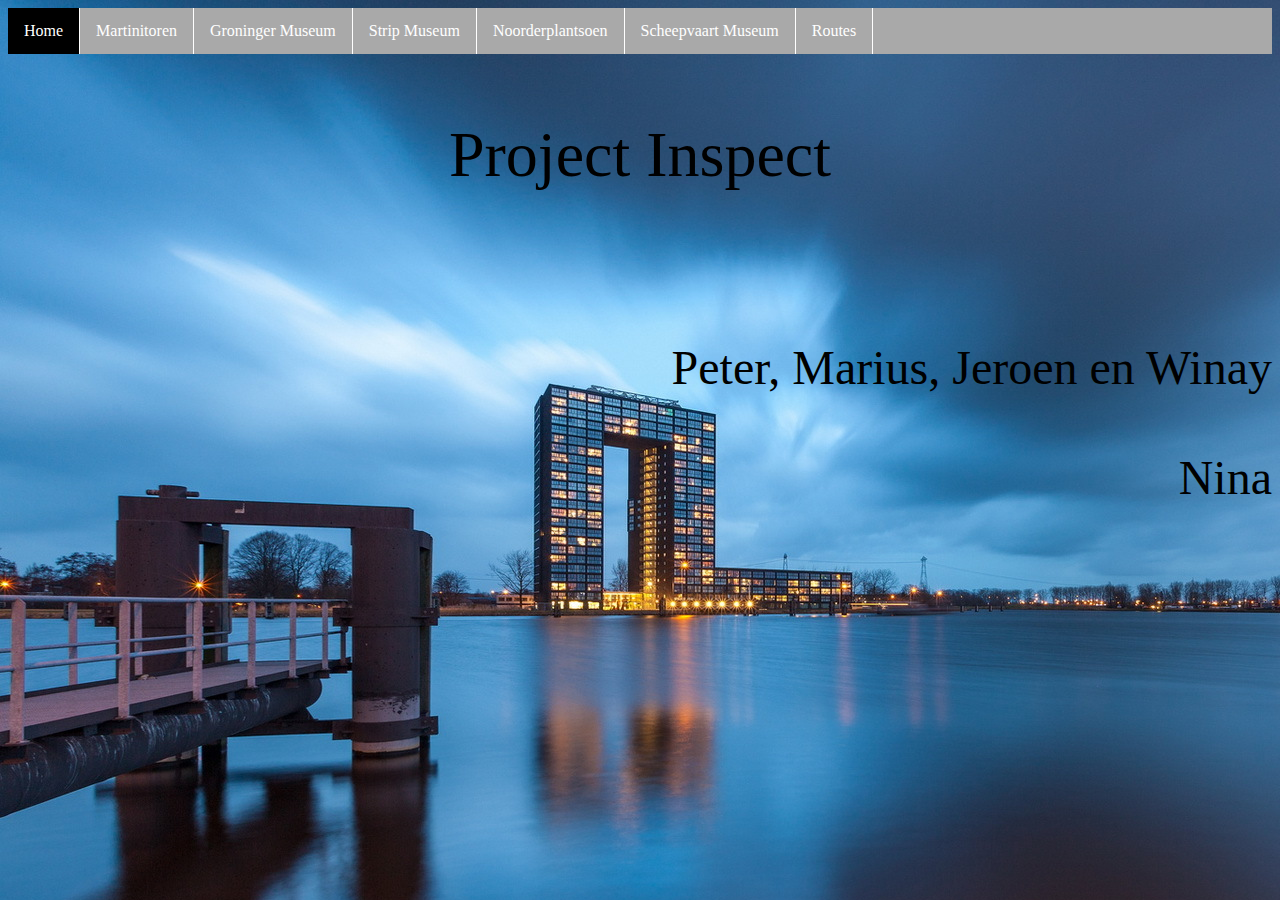
<file: index.html>
<!DOCTYPE html>
    <head>
        <meta charset=utf-8>
        <meta name=description content="Project Inspect">
        <meta name=keywords content="Project, Peter, Jeroen, Winay, Marius, Nina, Noorderpoort">
        <title>Project Inspect</title>
    </head>
        <link href="css/index.css" type="text/css" rel="stylesheet">
<body>
<!--NAVIGATION BAR-->
<ul>
    <li><a class="active" href="index.html">Home</a></li>
    <li><a href="pages/martinitoren.html">Martinitoren</a></li>
    <li><a href="pages/groningermuseum.html">Groninger Museum</a></li>
    <li><a href="pages/stripmuseum.html">Strip Museum</a></li>
    <li><a href="pages/noorderplantsoen.html">Noorderplantsoen</a></li>
    <li><a href="pages/scheepvaartmuseum.html">Scheepvaart Museum</a></li>
    <li><a href="pages/routes.html">Routes</a></li>
</ul>
<!--TEXT ON PAGE-->

<p class="title">Project Inspect</p>
<br><br>
<p class="names">Peter, Marius, Jeroen en Winay<br><br>Nina</p>
</file>
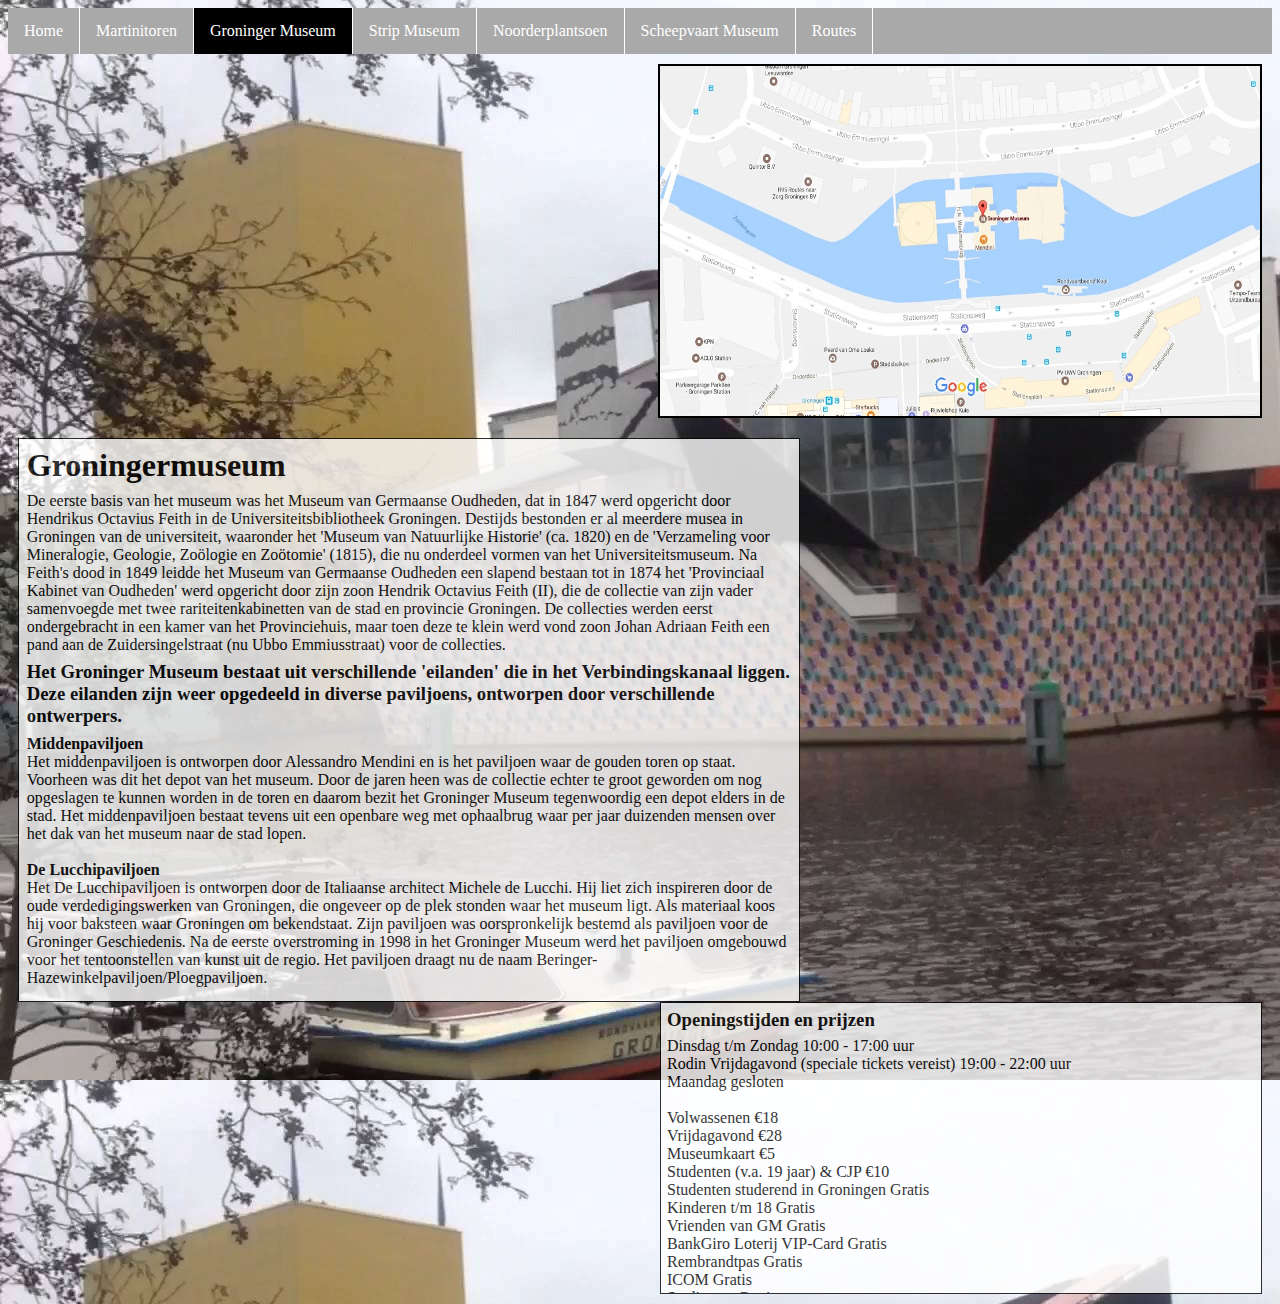
<file: pages/groningermuseum.html>
<!DOCTYPE html>
<head>
    <meta charset=utf-8>
    <meta name=description content="Project Inspect">
    <meta name=keywords content="Project, Peter, Jeroen, Winay, Marius, Nina, Noorderpoort">
    <title>Project Inspect</title>
</head>
<link href="../css/groningermuseum.css" type="text/css" rel="stylesheet">
<body>

<!--NAVIGATION BAR-->
<ul>
    <li><a href="../index.html">Home</a></li>
    <li><a href="martinitoren.html">Martinitoren</a></li>
    <li><a class="active" href="groningermuseum.html">Groninger Museum</a></li>
    <li><a href="stripmuseum.html">Strip Museum</a></li>
    <li><a href="noorderplantsoen.html">Noorderplantsoen</a></li>
    <li><a href="scheepvaartmuseum.html">Scheepvaart Museum</a></li>
    <li><a href="routes.html">Routes</a></li>
</ul>

<img src="../pics/groningermuseum-maps.jpg" alt="Museum-maps" width="600px" height="350px">

<div class="transbox">

    <h1>Groningermuseum</h1>
<p>
    De eerste basis van het museum was het Museum van Germaanse Oudheden, dat in 1847 werd opgericht door Hendrikus Octavius Feith in de Universiteitsbibliotheek Groningen.
    Destijds bestonden er al meerdere musea in Groningen van de universiteit, waaronder het 'Museum van Natuurlijke Historie' (ca. 1820) en de 'Verzameling voor Mineralogie, Geologie, Zoölogie en Zoötomie' (1815), die nu onderdeel vormen van het Universiteitsmuseum.
    Na Feith's dood in 1849 leidde het Museum van Germaanse Oudheden een slapend bestaan tot in 1874 het 'Provinciaal Kabinet van Oudheden' werd opgericht door zijn zoon Hendrik Octavius Feith (II), die de collectie van zijn vader samenvoegde met twee rariteitenkabinetten van de stad en provincie Groningen.
    De collecties werden eerst ondergebracht in een kamer van het Provinciehuis, maar toen deze te klein werd vond zoon Johan Adriaan Feith een pand aan de Zuidersingelstraat (nu Ubbo Emmiusstraat) voor de collecties.
</p>

       <h3>Het Groninger Museum bestaat uit verschillende 'eilanden' die in het Verbindingskanaal liggen. Deze eilanden zijn weer opgedeeld in diverse paviljoens, ontworpen door verschillende ontwerpers.</h3>
    <p>
        <b>Middenpaviljoen</b><br>
        Het middenpaviljoen is ontworpen door Alessandro Mendini en is het paviljoen waar de gouden toren op staat. Voorheen was dit het depot van het museum. Door de jaren heen was de collectie echter te groot geworden om nog opgeslagen te kunnen worden in de toren en daarom bezit het Groninger Museum tegenwoordig een depot elders in de stad. Het middenpaviljoen bestaat tevens uit een openbare weg met ophaalbrug waar per jaar duizenden mensen over het dak van het museum naar de stad lopen.
        <br><br>
        <b>De Lucchipaviljoen</b><br>
        Het De Lucchipaviljoen is ontworpen door de Italiaanse architect Michele de Lucchi. Hij liet zich inspireren door de oude verdedigingswerken van Groningen, die ongeveer op de plek stonden waar het museum ligt. Als materiaal koos hij voor baksteen waar Groningen om bekendstaat. Zijn paviljoen was oorspronkelijk bestemd als paviljoen voor de Groninger Geschiedenis. Na de eerste overstroming in 1998 in het Groninger Museum werd het paviljoen omgebouwd voor het tentoonstellen van kunst uit de regio. Het paviljoen draagt nu de naam Beringer-Hazewinkelpaviljoen/Ploegpaviljoen.
        <br><br>
        <b>Starckpaviljoen</b><br>
        Het Starckpaviljoen werd ontworpen door de Franse ontwerper Philippe Starck. Zijn paviljoen is bedoeld voor het tentoonstellen van kunstnijverheid en keramiek. Starck liet zich inspireren door keramiek en het proces van het maken daarvan. Bijna alles in dit paviljoen verwijst hiernaar, bijvoorbeeld de ronde vorm van een pottenbakkersschijf, de grijze kleur en het craquelé in de vloeren en wanden. Bijzonder aan dit paviljoen zijn de witte vitrages. Hierdoor wordt men gedwongen door het paviljoen te dwalen en steeds weer ontdekkingen te doen.
        <br><br>
        <b>Mendini 1 en 2</b><br>
        Het Mendinipaviljoen is aan de buitenzijde bekleed met het zogenaamde 'Proust-motief'. Mendini ontwikkelde dit patroon aan de hand van een pointillistisch schilderij. Hij vergrootte details sterk uit en verwerkte deze in zijn ontwerpen. Aan de binnenkant zijn deze twee verdiepingen traditioneel, met een rondgang en een middenzaal. Dit noemt men ook wel het 'klassieke' museummodel. Het verschil met echte klassieke musea is wel dat hier geen ramen te vinden zijn. Mendini en Frans Haks vonden de toelating van daglicht minder ideaal; zij wilden dat het museum zelf belichting en sfeer kan bepalen.
        Coop Himmelb(l)au[bewerken]
        Het paviljoen van Coop Himmelb(l)au is het uitbundige paviljoen bovenop Mendini 1 en 2. Het paviljoen bestaat uit glas, staal en beton en is gebouwd op een Groningse scheepswerf. Het geldt als een voorbeeld voor het deconstructivisme.
    </p>

    <h2>Collectie Groninger Museum</h2>

    <h3>De collectie van het Groninger Museum bestaat uit meer dan 80.000 objecten.</h3>

    <p>
        Archeologie en Geschiedenis van Groningen en ommeland<br>
        Beeldende kunst<br>
        Chinees en Japans porselein<br>
        De Ploeg<br>
        Fotografie<br>
        Hedendaagse kunst<br>
        Mode<br>
        Oude beeldende kunst<br>
        Vormgeving
    </p>

</div>

<div class="transbox1">
    <h3>Openingstijden en prijzen</h3>
    <p>
        Dinsdag t/m Zondag 10:00 - 17:00 uur<br>
        Rodin Vrijdagavond (speciale tickets vereist) 19:00 - 22:00 uur<br>
        Maandag gesloten<br>
        <br>
        Volwassenen €18<br>
        Vrijdagavond €28<br>
        Museumkaart €5<br>
        Studenten (v.a. 19 jaar) & CJP €10<br>
        Studenten studerend in Groningen Gratis<br>
        Kinderen t/m 18 Gratis<br>
        Vrienden van GM Gratis<br>
        BankGiro Loterij VIP-Card Gratis<br>
        Rembrandtpas Gratis<br>
        ICOM Gratis<br>
        Stadjerpas Gratis<br>
        Rolstoelbegeleider Gratis<br>
    </p>
</div>
</file>
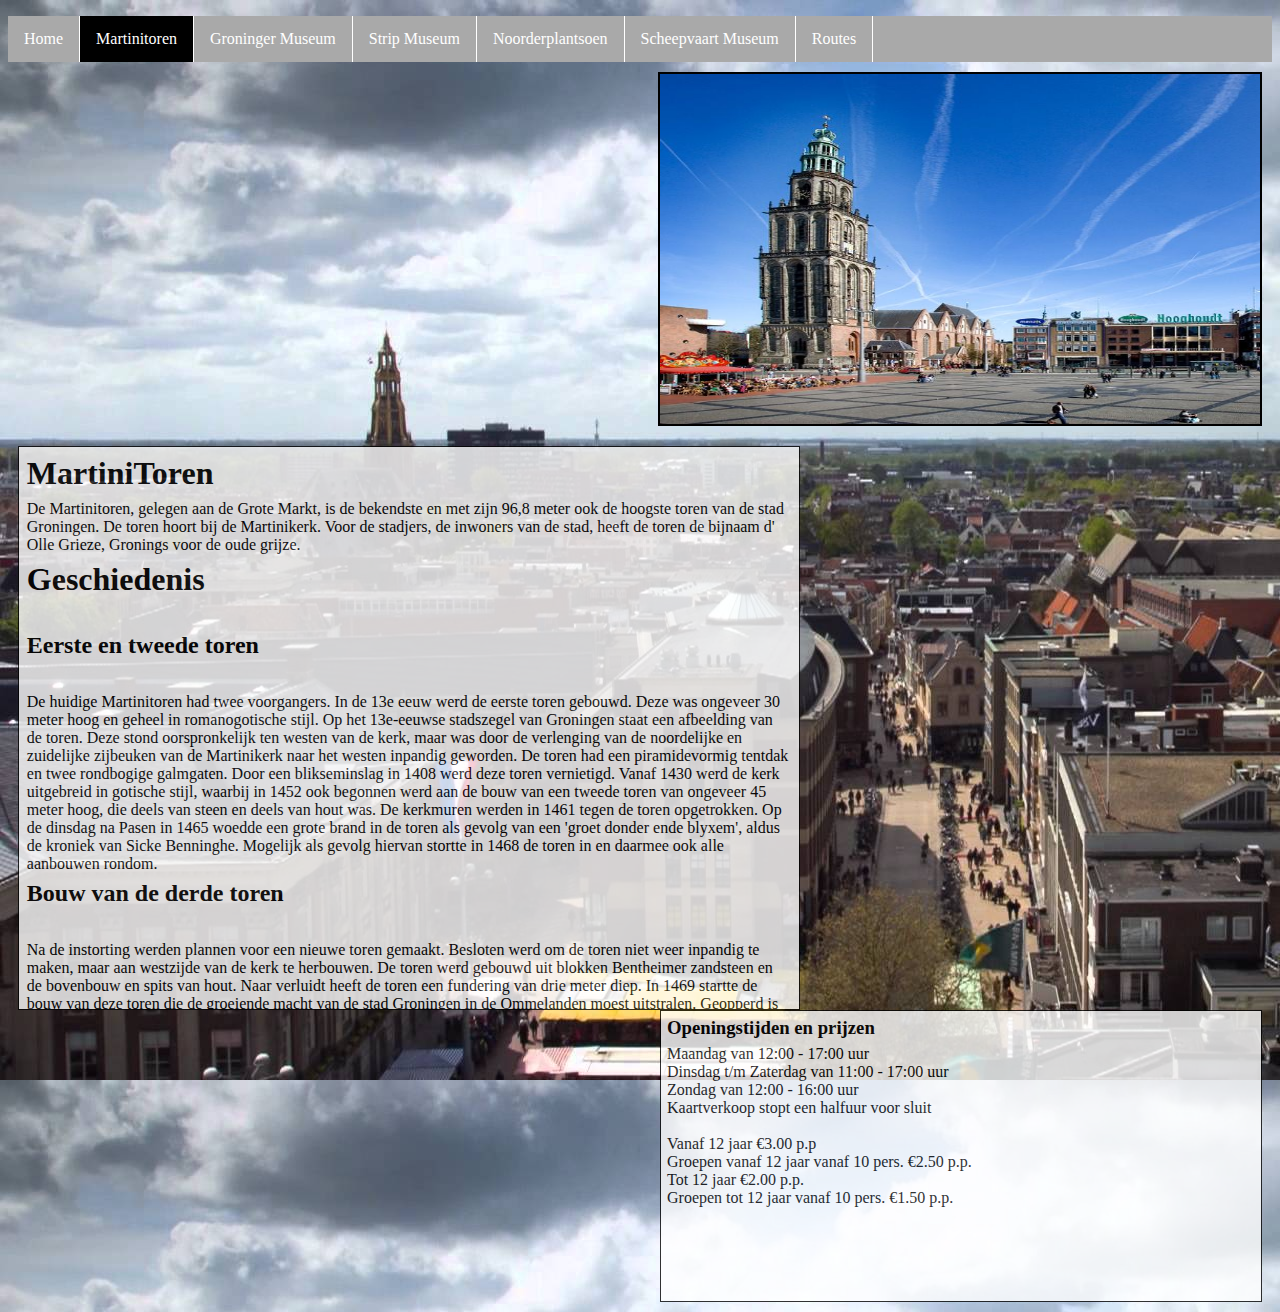
<file: pages/martinitoren.html>
<!DOCTYPE html>
<head>
    <meta charset=utf-8>
    <meta name=description content="Project Inspect">
    <meta name=keywords content="Project, Peter, Jeroen, Winay, Marius, Nina, Noorderpoort">
    <title>Project Inspect</title>
</head>
<link href="../css/martinitoren.css" type="text/css" rel="stylesheet">
<p>
<!--NAVIGATION BAR-->
<ul>
    <li><a href="../index.html">Home</a></li>
    <li><a class="active" href="martinitoren.html">Martinitoren</a></li>
    <li><a href="groningermuseum.html">Groninger Museum</a></li>
    <li><a href="stripmuseum.html">Strip Museum</a></li>
    <li><a href="noorderplantsoen.html">Noorderplantsoen</a></li>
    <li><a href="scheepvaartmuseum.html">Scheepvaart Museum</a></li>
    <li><a href="routes.html">Routes</a></li>
</ul>

<!--TEXT ON PAGE-->

<img src="../pics/martinitoren1.jpg" alt="Martinitoren" width="600px" height="350px">

<div class="transbox">

    <h1>MartiniToren</h1>
    <p>
       De Martinitoren, gelegen aan de Grote Markt, is de bekendste en met zijn 96,8 meter ook de hoogste toren van de stad Groningen. De toren hoort bij de Martinikerk. Voor de stadjers, de inwoners van de stad, heeft de toren de bijnaam d' Olle Grieze, Gronings voor de oude grijze.
    </p>
    <h1>Geschiedenis</h1>
    <br>
    <h2>Eerste en tweede toren</h2>
    <br>
    <p>
    De huidige Martinitoren had twee voorgangers. In de 13e eeuw werd de eerste toren gebouwd. Deze was ongeveer 30 meter hoog en geheel in romanogotische stijl. Op het 13e-eeuwse stadszegel van Groningen staat een afbeelding van de toren. Deze stond oorspronkelijk ten westen van de kerk, maar was door de verlenging van de noordelijke en zuidelijke zijbeuken van de Martinikerk naar het westen inpandig geworden. De toren had een piramidevormig tentdak en twee rondbogige galmgaten. Door een blikseminslag in 1408 werd deze toren vernietigd. Vanaf 1430 werd de kerk uitgebreid in gotische stijl, waarbij in 1452 ook begonnen werd aan de bouw van een tweede toren van ongeveer 45 meter hoog, die deels van steen en deels van hout was. De kerkmuren werden in 1461 tegen de toren opgetrokken. Op de dinsdag na Pasen in 1465 woedde een grote brand in de toren als gevolg van een 'groet donder ende blyxem', aldus de kroniek van Sicke Benninghe. Mogelijk als gevolg hiervan stortte in 1468 de toren in en daarmee ook alle aanbouwen rondom.
    </p>
    <h2>Bouw van de derde toren</h2>
    <br>
    <p>
    Na de instorting werden plannen voor een nieuwe toren gemaakt. Besloten werd om de toren niet weer inpandig te maken, maar aan westzijde van de kerk te herbouwen. De toren werd gebouwd uit blokken Bentheimer zandsteen en de bovenbouw en spits van hout. Naar verluidt heeft de toren een fundering van drie meter diep. In 1469 startte de bouw van deze toren die de groeiende macht van de stad Groningen in de Ommelanden moest uitstralen. Geopperd is wel dat de toren een kopie moest vormen van de Domtoren om de (grens van de) macht van het Bisdom Utrecht te benadrukken, maar Groningen had zich daar toen al grotendeels los van gemaakt. Wel kan het als een afspiegeling van deze toren worden gezien. Hoelang de bouw van deze toren duurde is onbekend. Omdat Ubbo Emmius in zijn werk uit 1599 bij het jaar 1482 spreekt over een 'geweldige torenbouw die in de stad ver uitsteekt boven de Maartenskerk', wordt wel gesteld dat de toren toen al voltooid moet zijn. Dit lijkt echter een onmogelijk snelle periode, daar de bouw van de Domtoren bijvoorbeeld ruim 60 jaar duurde en er bovendien stadsrekeningen uit de 16e eeuw bestaan die met de bouw van de toren te maken hebben. Van der Werff acht het mogelijk dat men toen echter al wel gevorderd was tot de tweede trans, hetgeen hij ook al een flinke prestatie acht voor die tijd. Een ander jaar dat wordt genoemd is 1548. Dit jaar wordt genoemd in de levensbeschrijving van de 16e-eeuwse burgemeester Willem Wicheringe, die zou zijn geboren bij de eerstesteenlegging in 1469 en zou zijn gestorven in 1548, toen de weerhaan zou zijn geplaatst. De torenbouw zou dan 79 jaar hebben geduurd. Volgens kroniekschrijver Johan Rengers van Ten Post werd de toren voltooid in 1553 (84 jaar) en volgens kroniekschrijver Abel Eppens (tho Equart) was de bouw in 1545 (het jaar dat een licht aangeschoten torenwachter van de toren viel en overleed) nog niet gevorderd tot de derde trans en werd de toren in 1554 voltooid (85 jaar).
    </p>
    <H2>Brand en herstel</H2>
    <br>
    <p>
    Door het (buiten het weten van de stadsmagistraten om) ontsteken van brandende pektonnen op de derde trans, uit vreugde na het vertrek van de Spaanse en met name de gehate Waalse troepen in 1577 (in het kader van de Pacificatie van Gent), vatte het bouwwerk vlam en stortte de toren gedeeltelijk in. Volgens Abel Eppens stortten daarbij de 17 beiaardklokken met donderend geraas naar beneden. Er bleef een hoogte van 69 meter bewaard. De geschonden toren staat afgebeeld op een kaart van de stad Groningen van Nicolaes van Geelkercken uit 1616. Er was al direct in 1577 besloten tot herstel, maar door de woelingen van de Tachtigjarige Oorlog duurde het nog tot 1627 alvorens de toren kon worden hersteld. De nieuwe toren kreeg een hoogte van 96,8 meter. Het grondvlak ligt op 6,80 m boven NAP. De eerste en tweede trans reiken samen tot 40 meter, de derde tot 55 meter en de vierde tot 68 meter. Daarboven werd een opengewerkte kroon geplaatst met kruis en windvaan. Vermoedelijk werd deze verbouwing tot de huidige uitstraling overzien door de Groningse stadsbouwmeester Garwer Peters. Van der Werff acht de hierboven vermelde reconstructie van Ter Kuile de meest waarschijnlijke en vermoedt dan ook dat de nieuwe torenbekroning geïnspireerd geweest is op die van de oude toren zoals gedacht door Ter Kuile.[1] De bekroning van de toren lijkt te zijn geïnspireerd op de 17e-eeuwse Hollandse bouwkunst, zoals ook veel werd toegepast in Amsterdam en Haarlem.
    </p>
    <br>
    <h2>Latere geschiedenis</h2>
    <p>
    <br>
    Later is de toren nog meerdere malen beschadigd geraakt door natuurgeweld en diverse oorlogen. De torenspits is nog eens door blikseminslag getroffen in onder meer 1822. Uit dat jaar dateert ook de windvaan op de toren in de vorm van een paard. Sinds 1838 heeft de toren een bliksemafleider. In 1888 werd tijdens een discussie over de (zoveelste) restauratie van de toren tijdens een gemeenteraadsvergadering gediscussieerd over het herstellen of slopen van de Martinitoren, maar werd toch besloten tot restauratie.

    In de jaren 1930 was de staat van de toren echter alweer zo slecht dat deze op instorten stond. In 1938, nadat ernstige scheuren waren ontdekt die de toren in gevaar brachten, werd een plint van gewapend beton om de toren gelegd. Ook de drie hoge doorgangen onder de toren werden toen grotendeels dichtgezet ter versteviging van de constructie. Boven de ingang aan de westzijde zijn vervolgens drie beelden van Willem Valk aangebracht. Zij stellen personen voor die verbonden zijn met de geschiedenis van Groningen: de blinde Bernlef, Sint Martinus en Rudolf Agricola.

    De toren overleefde de Tweede Wereldoorlog redelijk ongeschonden. In een van de klokken is nog altijd een kogelgat te zien, ontstaan bij de bevrijding van Groningen aan het einde van de Tweede Wereldoorlog. Ook enkele beschadigingen in het muurvlak zijn niet ongedaan gemaakt.

    Nadat er kort achter elkaar drie mensen waren omgekomen door een val vanaf de toren is begin 21e eeuw gezocht naar mogelijkheden om de veiligheid van de toren te vergroten om hiermee de kans op ongelukken en zelfdodingen te verkleinen. De doorgangen onder de toren werden reeds in 2001 met hekwerken afgesloten. Vervolgens werd ook een hekwerk geplaatst op de eerste torenomgang (trans). De andere transen zijn definitief afgesloten voor publiek.

    De Martinitoren is sinds 1798 (volledige scheiding van kerk en staat) eigendom van de burgerlijke gemeente. De toren had destijds al de functie van uitkijktoren (onder meer alarmering bij brand). De laatste torenwachter/brandwacht heeft dienstgedaan tot 1921.
    <br>
    </p>
    <h2>De luidklokken</h2>
    <p>
    <br>
    In de Martinitoren hangt een gelui bestaande uit twaalf klokken, het grootste in Nederland na dat van de Domtoren in Utrecht.

    Drie grote klokken zijn in 1577 en 1578 gegoten door Hendrick van Trier. De grootste, met een gewicht van 7850 kilo en een diameter van 2,23 meter, wordt de Salvator genoemd, Latijn voor 'Verlosser'. De andere twee, de grote en de kleine Borgerklok ('burgerklok'), wegen respectievelijk 4200 en 3400 kilo.

    Eeuwenlang hebben deze klokken vreugde en leed, oorlog en vrede aangekondigd. Na een malaria-epidemie in 1826 (Groninger ziekte) werd het dagelijks luiden van de klokken afgeschaft. Sinds 1982 luidt het Groninger Klokkenluidersgilde iedere zondag en op bijzondere dagen met de hand de klokken.

    In 1994 werd een nieuwe klok geïnstalleerd, de Kromstaart, genoemd naar een zilveren munt die in Groningen in gebruik was van de veertiende tot de achttiende eeuw. Deze op een na grootste klok weegt 5550 kilo en heeft een doorsnede van ongeveer twee meter.
    <br>
    </p>
    <h2>De beiaard</h2>
    <p>
    <br>
    De beiaard van de Martinitoren is in 1662/63 gegoten door de befaamde klokkengieters Pieter en François Hemony en besloeg oorspronkelijk drie octaven (32 klokken). Bij een restauratie en uitbreiding in 1984 voegde men vijf discantklokjes en twee grote klokken toe die ook de uur- en halfuurslag doen klinken, alle gegoten door de Koninklijke Klokkengieterij Eijsbouts in Asten. Thans omvat de beiaard vier octaven en 49 klokken, waarvan er nog dertig van de gebroeders Hemony zijn.
    </p>
</div>

<div class="transbox1">
    <h3>Openingstijden en prijzen</h3>
    <p>
       Maandag van 12:00 - 17:00 uur<br>
       Dinsdag t/m Zaterdag van 11:00 - 17:00 uur<br>
       Zondag van 12:00 - 16:00 uur<br>
       Kaartverkoop stopt een halfuur voor sluit<br>
       <br>
       Vanaf 12 jaar €3.00 p.p<br>
       Groepen vanaf 12 jaar vanaf 10 pers. €2.50 p.p.<br>
       Tot 12 jaar €2.00 p.p.<br>
       Groepen tot 12 jaar vanaf 10 pers. €1.50 p.p.
    </p>
</div>
</file>
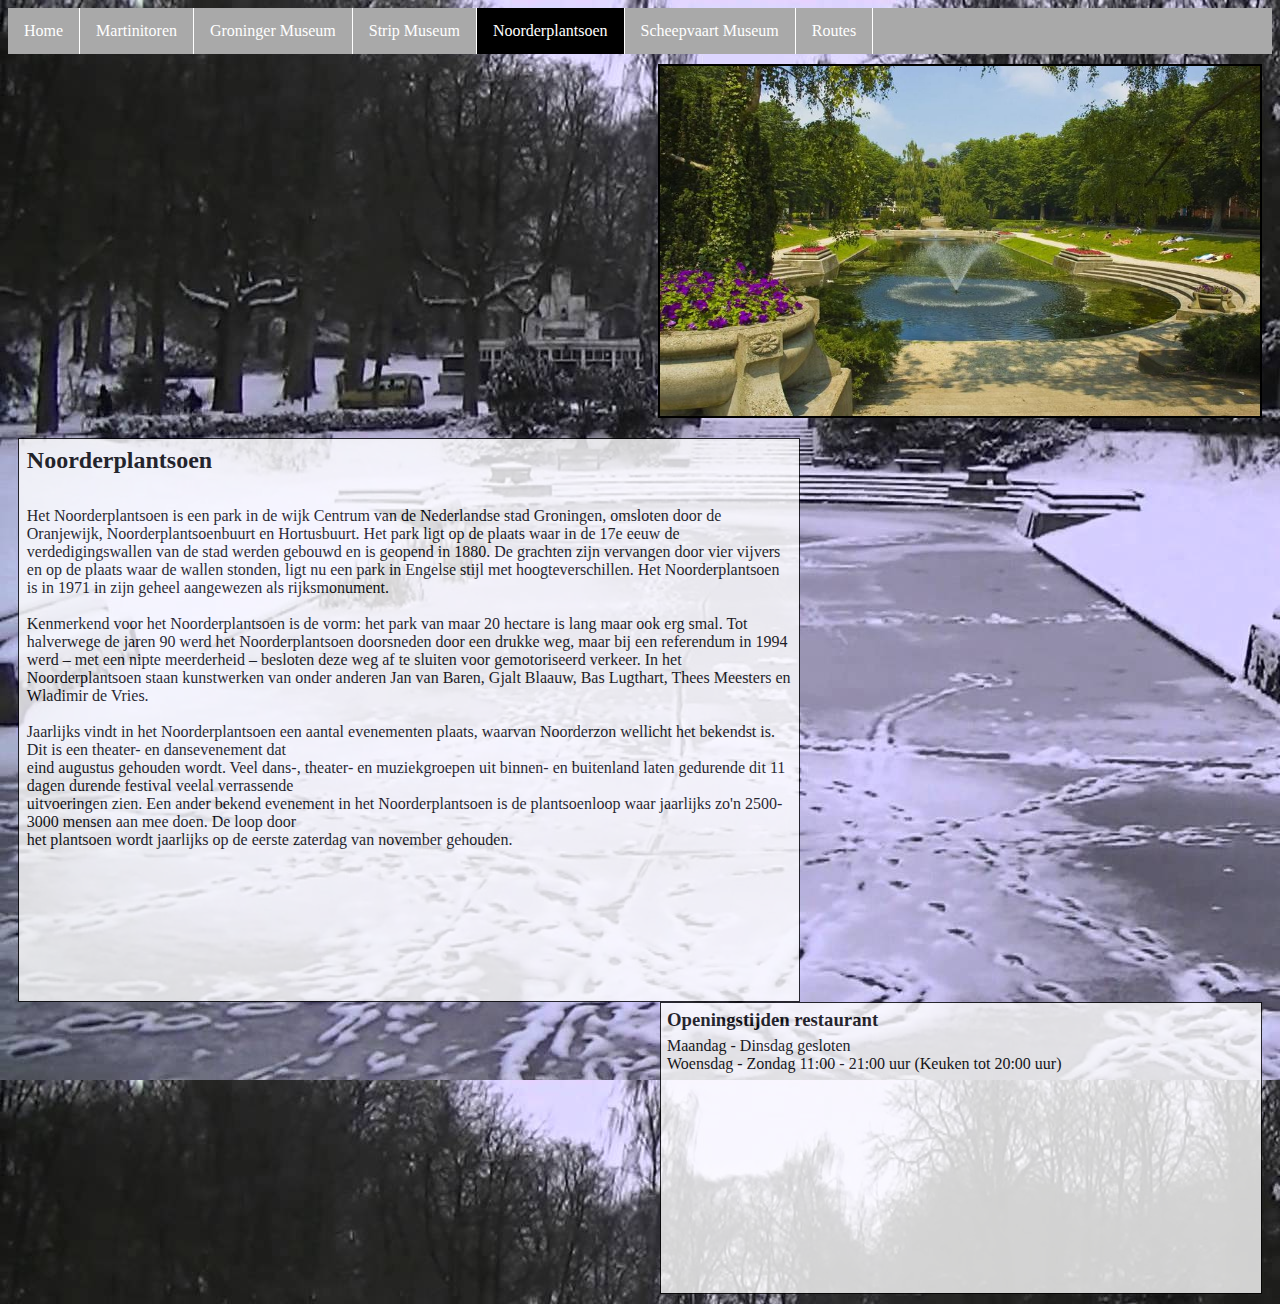
<file: pages/noorderplantsoen.html>
<!DOCTYPE html>
<head>
    <meta charset=utf-8>
    <meta name=description content="Project Inspect">
    <meta name=keywords content="Project, Peter, Jeroen, Winay, Marius, Nina, Noorderpoort">
    <title>Project Inspect</title>
</head>
<link href="../css/noorderplantsoen.css" type="text/css" rel="stylesheet">
<body>

<!--NAVIGATION BAR-->
<ul>
    <li><a href="../index.html">Home</a></li>
    <li><a href="martinitoren.html">Martinitoren</a></li>
    <li><a href="groningermuseum.html">Groninger Museum</a></li>
    <li><a href="stripmuseum.html">Strip Museum</a></li>
    <li><a class="active" href="noorderplantsoen.html">Noorderplantsoen</a></li>
    <li><a href="scheepvaartmuseum.html">Scheepvaart Museum</a></li>
    <li><a href="routes.html">Routes</a></li>
</ul>

<!--TEXT ON THE PAGE-->

<img src="../pics/noorderplantsoen-pic.jpg" alt="Noorderplantsoen-plaatje" width="600px" height="350px">

<div class="transbox">
    <h2>Noorderplantsoen</h2><br>
<p>
    Het Noorderplantsoen is een park in de wijk Centrum van de Nederlandse stad Groningen, omsloten door de Oranjewijk, Noorderplantsoenbuurt en Hortusbuurt.
    Het park ligt op de plaats waar in de 17e eeuw de verdedigingswallen van de stad werden gebouwd en is geopend in 1880. De grachten zijn vervangen door vier
    vijvers en op de plaats waar de wallen stonden, ligt nu een park in Engelse stijl met hoogteverschillen. Het Noorderplantsoen is in 1971 in zijn geheel aangewezen
    als rijksmonument.<br><br>

    Kenmerkend voor het Noorderplantsoen is de vorm: het park van maar 20 hectare is lang maar ook erg smal. Tot halverwege de jaren 90 werd het
    Noorderplantsoen doorsneden door een drukke weg, maar bij een referendum in 1994 werd – met een nipte meerderheid – besloten deze weg af te sluiten voor
    gemotoriseerd verkeer. In het Noorderplantsoen staan kunstwerken van onder anderen Jan van Baren, Gjalt Blaauw, Bas Lugthart, Thees Meesters en Wladimir de Vries.<br><br>

    Jaarlijks vindt in het Noorderplantsoen een aantal evenementen plaats, waarvan Noorderzon wellicht het bekendst is. Dit is een theater- en dansevenement dat<br>
    eind augustus gehouden wordt. Veel dans-, theater- en muziekgroepen uit binnen- en buitenland laten gedurende dit 11 dagen durende festival veelal verrassende<br>
    uitvoeringen zien. Een ander bekend evenement in het Noorderplantsoen is de plantsoenloop waar jaarlijks zo'n 2500-3000 mensen aan mee doen. De loop door<br>
    het plantsoen wordt jaarlijks op de eerste zaterdag van november gehouden.<br>
</p>
</div>

<div class="transbox1">
    <h3>Openingstijden restaurant</h3>
<p>
    Maandag - Dinsdag gesloten<br>
    Woensdag - Zondag 11:00 - 21:00 uur (Keuken tot 20:00 uur)
</p>
</div>
</file>
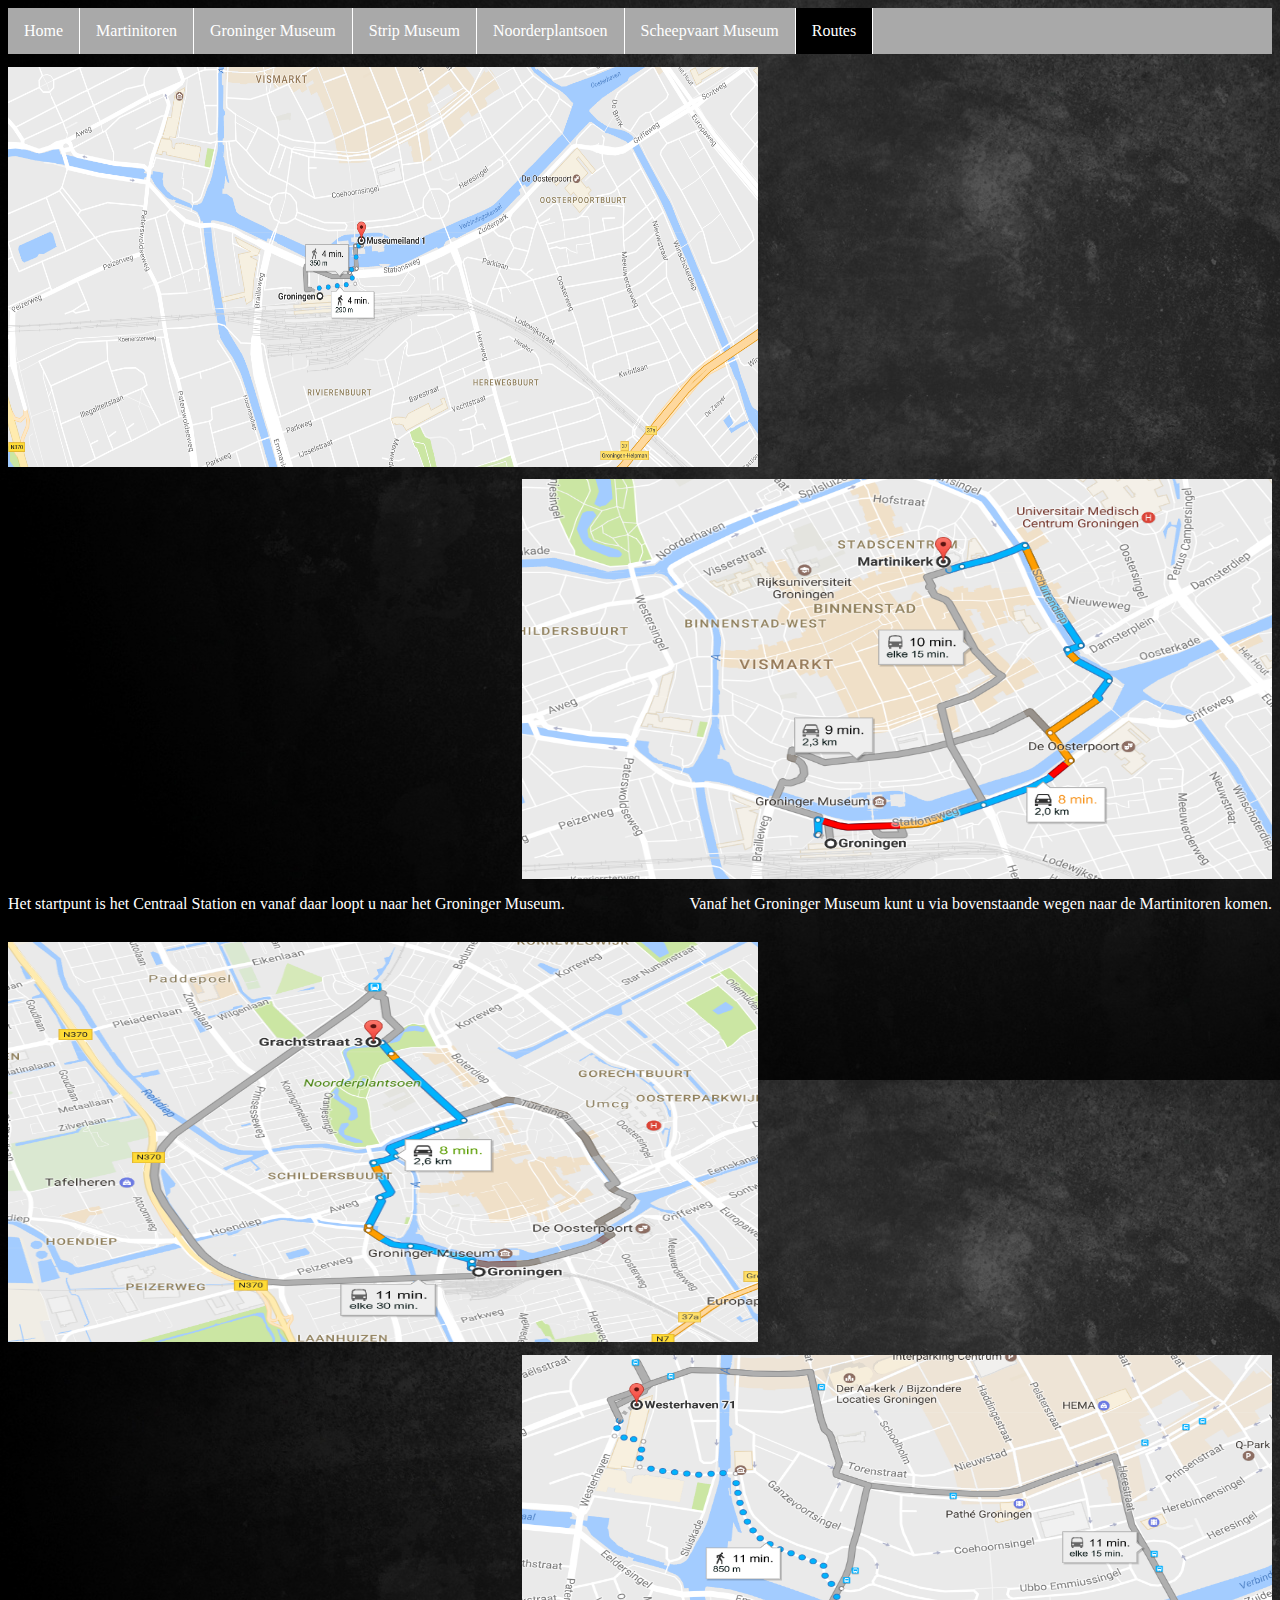
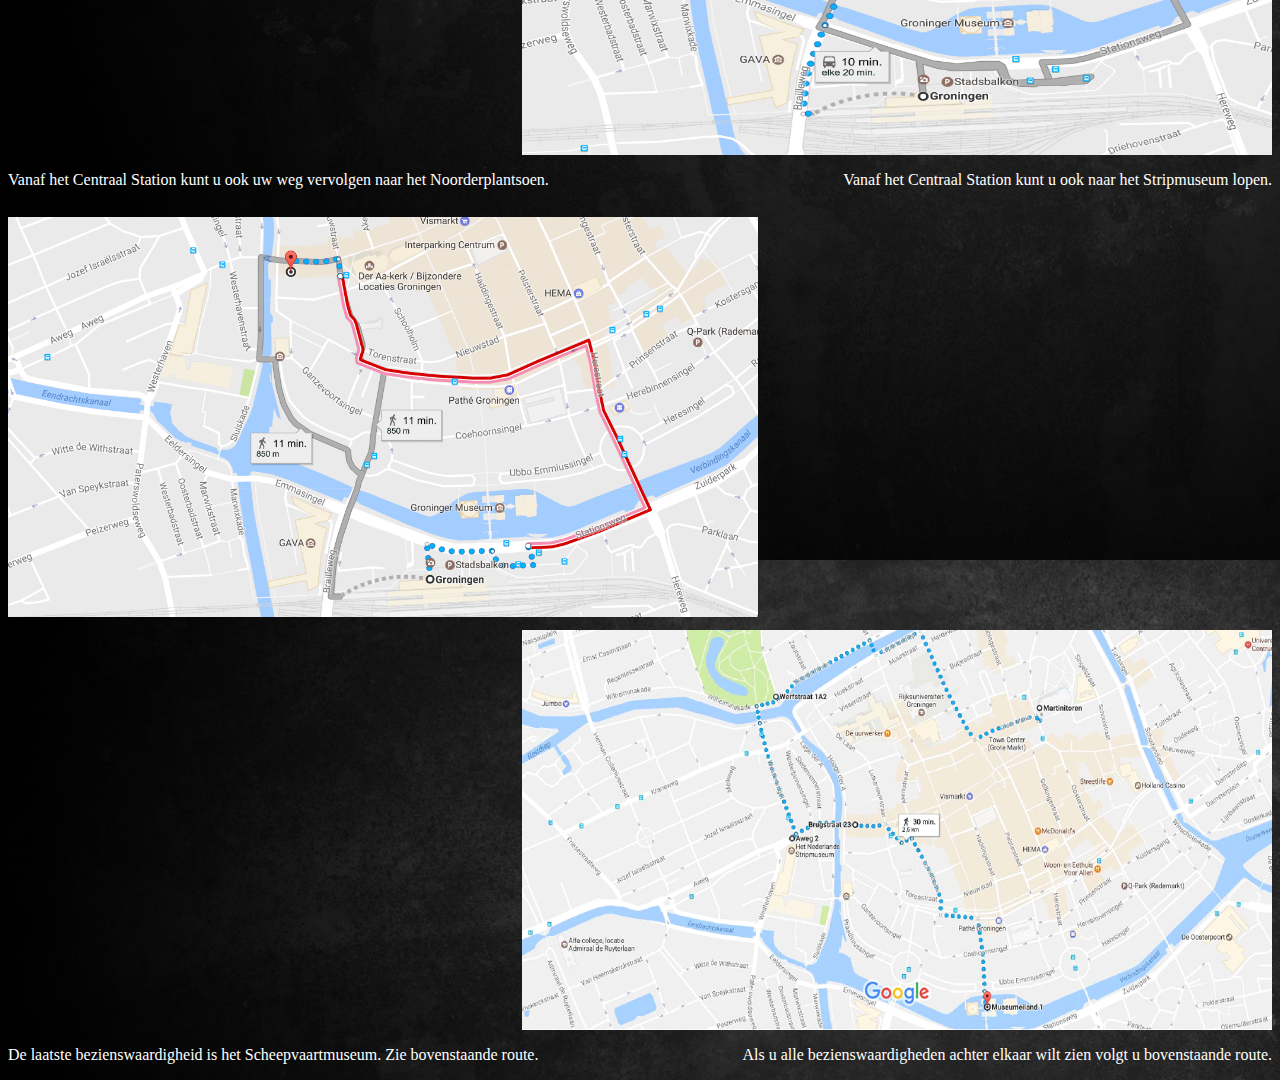
<file: pages/routes.html>
<!DOCTYPE html>
<head>
    <meta charset=utf-8>
    <meta name=description content="Project Inspect">
    <meta name=keywords content="Project, Peter, Jeroen, Winay, Marius, Nina, Noorderpoort">
    <title>Project Inspect</title>
</head>
<link href="../css/routes.css" type="text/css" rel="stylesheet">
<body>
<!--NAVIGATION BAR-->
<ul>
    <li><a href="../index.html">Home</a></li>
    <li><a href="martinitoren.html">Martinitoren</a></li>
    <li><a href="groningermuseum.html">Groninger Museum</a></li>
    <li><a href="stripmuseum.html">Strip Museum</a></li>
    <li><a href="noorderplantsoen.html">Noorderplantsoen</a></li>
    <li><a href="scheepvaartmuseum.html">Scheepvaart Museum</a></li>
    <li><a class="active" href="routes.html">Routes</a></li>
</ul>
<!--TEXT ON PAGE-->

<img class="route1" src="../pics/Inspect1.png" width="750" height="400">
<img class="route2" src="../pics/Inspect2.png" width="750" height="400">

<p class="text1">
    Het startpunt is het Centraal Station en vanaf daar loopt u naar het Groninger Museum.
</p>

<p class="text2">
    Vanaf het Groninger Museum kunt u via bovenstaande wegen naar de Martinitoren komen.
</p>

<img class="route1" src="../pics/Inspect3.png" width="750" height="400">
<img class="route2" src="../pics/Inspect4.png" width="750" height="400">

<p class="text1">
    Vanaf het Centraal Station kunt u ook uw weg vervolgen naar het Noorderplantsoen.
</p>

<p class="text2">
    Vanaf het Centraal Station kunt u ook naar het Stripmuseum lopen.
</p>

<img class="route1" src="../pics/Inspect5.png" width="750" height="400">
<img class="route2" src="../pics/mainroute.jpg" width="750" height="400">

<p class="text1">
    De laatste bezienswaardigheid is het Scheepvaartmuseum. Zie bovenstaande route.
</p>

<p class="text2">
    Als u alle bezienswaardigheden achter elkaar wilt zien volgt u bovenstaande route.
</p>
</file>
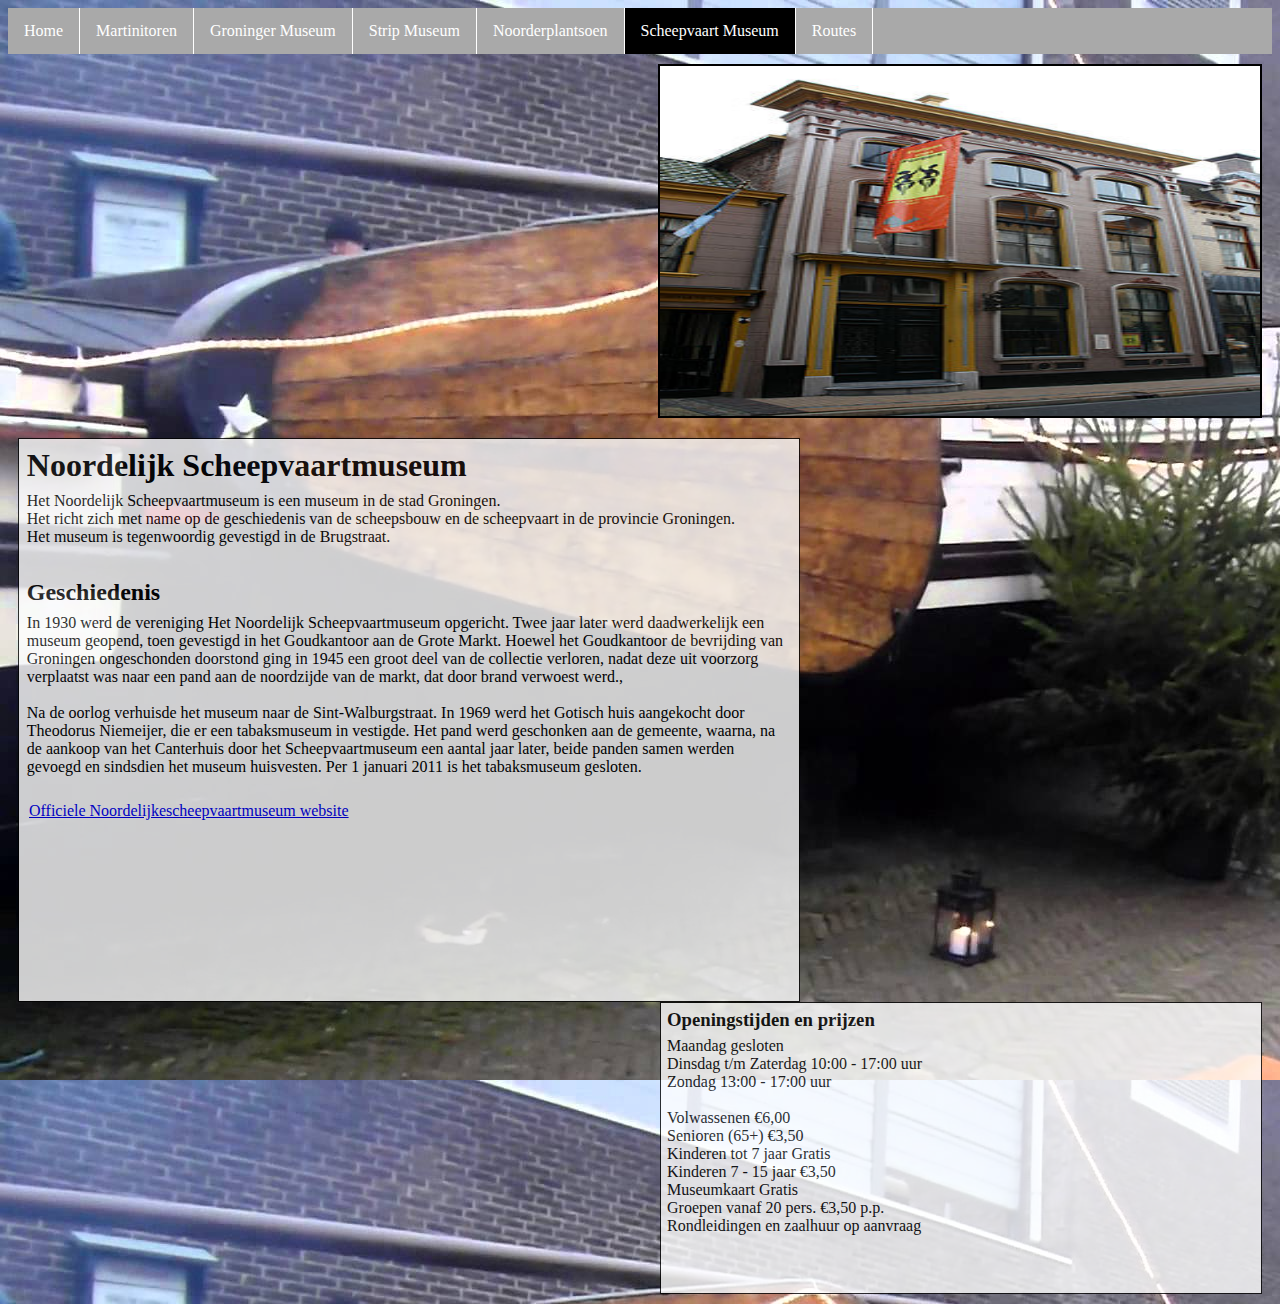
<file: pages/scheepvaartmuseum.html>
<!DOCTYPE html>
<head>
    <meta charset=utf-8>
    <meta name=description content="Project Inspect">
    <meta name=keywords content="Project, Peter, Jeroen, Winay, Marius, Nina, Noorderpoort">
    <title>Project Inspect</title>
</head>
<link href="../css/scheepvaartmuseum.css" type="text/css" rel="stylesheet">
<!--NAVIGATION BAR-->
<ul>
    <li><a href="../index.html">Home</a></li>
    <li><a href="martinitoren.html">Martinitoren</a></li>
    <li><a href="groningermuseum.html">Groninger Museum</a></li>
    <li><a href="stripmuseum.html">Strip Museum</a></li>
    <li><a href="noorderplantsoen.html">Noorderplantsoen</a></li>
    <li><a class="active" href="scheepvaartmuseum.html">Scheepvaart Museum</a></li>
    <li><a href="routes.html">Routes</a></li>
</ul>

<img src="../pics/Scheepvaartmuseum.jpg" alt="Scheepvaart museum" width="600px" height="350px">

    <div class="transbox">


<h1>Noordelijk Scheepvaartmuseum</h1>

    <p>
Het Noordelijk Scheepvaartmuseum is een museum in de stad Groningen.<br> Het richt zich met name op de geschiedenis van de scheepsbouw en de scheepvaart in de provincie Groningen.<br> Het museum is tegenwoordig gevestigd in de Brugstraat.
    </p>
<br>
<h2>Geschiedenis</h2>

    <p>
        In 1930 werd de vereniging Het Noordelijk Scheepvaartmuseum opgericht. Twee jaar later werd daadwerkelijk een museum geopend, toen gevestigd in het Goudkantoor aan de Grote Markt. Hoewel het Goudkantoor de bevrijding van Groningen ongeschonden doorstond ging in 1945 een groot deel van de collectie verloren, nadat deze uit voorzorg verplaatst was naar een pand aan de noordzijde van de markt, dat door brand verwoest werd.,<br>
        <br>
        Na de oorlog verhuisde het museum naar de Sint-Walburgstraat. In 1969 werd het Gotisch huis aangekocht door Theodorus Niemeijer, die er een tabaksmuseum in vestigde. Het pand werd geschonken aan de gemeente, waarna, na de aankoop van het Canterhuis door het Scheepvaartmuseum een aantal jaar later, beide panden samen werden gevoegd en sindsdien het museum huisvesten. Per 1 januari 2011 is het tabaksmuseum gesloten.
    </p><br>
        <div class="link">
            <a class="transbox" href="http://www.noordelijkscheepvaartmuseum.nl/nl/">Officiele Noordelijkescheepvaartmuseum website</a>
</div>
</div>

<div class="transbox1">
    <h3>Openingstijden en prijzen</h3>
    <p>
        Maandag gesloten<br>
        Dinsdag t/m Zaterdag 10:00 - 17:00 uur<br>
        Zondag 13:00 - 17:00 uur<br>
        <br>
        Volwassenen €6,00<br>
        Senioren (65+) €3,50<br>
        Kinderen tot 7 jaar Gratis<br>
        Kinderen 7 - 15 jaar €3,50<br>
        Museumkaart Gratis<br>
        Groepen vanaf 20 pers. €3,50 p.p.<br>
        Rondleidingen en zaalhuur op aanvraag
    </p>
</div>
</file>
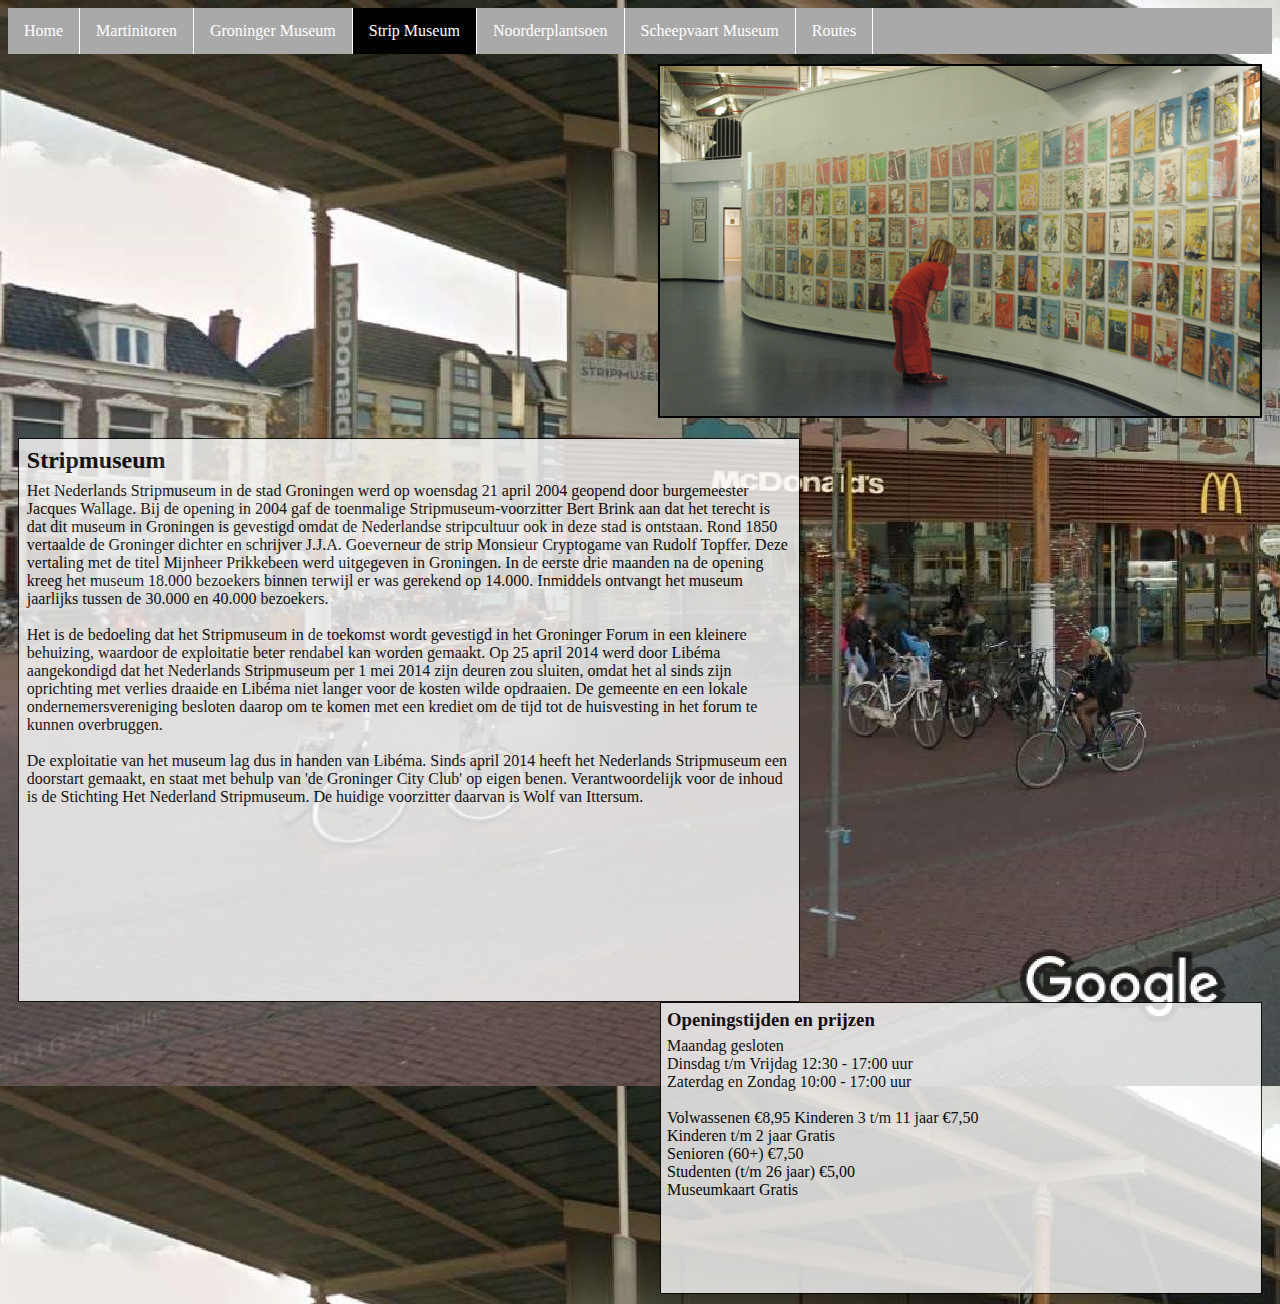
<file: pages/stripmuseum.html>
<!DOCTYPE html>
<head>
    <meta charset=utf-8>
    <meta name=description content="Project Inspect">
    <meta name=keywords content="Project, Peter, Jeroen, Winay, Marius, Nina, Noorderpoort">
    <title>Project Inspect</title>
</head>
<link href="../css/stripmuseum.css" type="text/css" rel="stylesheet">
<body>
<!--NAVIGATION BAR-->
<ul>
    <li><a href="../index.html">Home</a></li>
    <li><a href="martinitoren.html">Martinitoren</a></li>
    <li><a href="groningermuseum.html">Groninger Museum</a></li>
    <li><a class="active" href="stripmuseum.html">Strip Museum</a></li>
    <li><a href="noorderplantsoen.html">Noorderplantsoen</a></li>
    <li><a href="scheepvaartmuseum.html">Scheepvaart Museum</a></li>
    <li><a href="routes.html">Routes</a></li>
</ul>
    
    <!--TEXT ON THE PAGE-->

<img src="../pics/stripmuseum-groningen.jpg" alt="groninger stripmuseum" width="600px" height="350px">

<div class="transbox">

    <h2>Stripmuseum</h2>
<p>
   Het Nederlands Stripmuseum in de stad Groningen werd op woensdag 21 april 2004 geopend door burgemeester Jacques Wallage. 
   Bij de opening in 2004 gaf de toenmalige Stripmuseum-voorzitter Bert Brink aan dat het terecht is dat dit museum in Groningen is gevestigd omdat de Nederlandse stripcultuur ook in deze stad is ontstaan. 
   Rond 1850 vertaalde de Groninger dichter en schrijver J.J.A. Goeverneur de strip Monsieur Cryptogame van Rudolf Topffer. Deze vertaling met de titel Mijnheer Prikkebeen werd uitgegeven in Groningen.
   In de eerste drie maanden na de opening kreeg het museum 18.000 bezoekers binnen terwijl er was gerekend op 14.000. Inmiddels ontvangt het museum jaarlijks tussen de 30.000 en 40.000 bezoekers.
   <br> <br>
   Het is de bedoeling dat het Stripmuseum in de toekomst wordt gevestigd in het Groninger Forum in een kleinere behuizing, waardoor de exploitatie beter rendabel kan worden gemaakt. 
   Op 25 april 2014 werd door Libéma aangekondigd dat het Nederlands Stripmuseum per 1 mei 2014 zijn deuren zou sluiten, omdat het al sinds zijn oprichting met verlies draaide en Libéma niet langer voor de kosten wilde opdraaien. 
   De gemeente en een lokale ondernemersvereniging besloten daarop om te komen met een krediet om de tijd tot de huisvesting in het forum te kunnen overbruggen.
   <br> <br> 
   De exploitatie van het museum lag dus in handen van Libéma. Sinds april 2014 heeft het Nederlands Stripmuseum een doorstart gemaakt, en staat met behulp van 'de Groninger City Club' op eigen benen. 
   Verantwoordelijk voor de inhoud is de Stichting Het Nederland Stripmuseum. De huidige voorzitter daarvan is Wolf van Ittersum.
   <br>
 </p>

</div>

<div class="transbox1">
    <h3>Openingstijden en prijzen</h3>
    <p>
        Maandag gesloten<br>
        Dinsdag t/m Vrijdag 12:30 - 17:00 uur<br>
        Zaterdag en Zondag 10:00 - 17:00 uur<br>
        <br>
        Volwassenen €8,95
        Kinderen 3 t/m 11 jaar €7,50<br>
        Kinderen t/m 2 jaar Gratis<br>
        Senioren (60+) €7,50<br>
        Studenten (t/m 26 jaar) €5,00<br>
        Museumkaart Gratis
    </p>
</div>
</file>
<file: css/index.css>
/** NAVIGATION BAR **/

/*Sets the layout for the unordered list */
ul {
    list-style-type: none;
    margin: 0;
    padding: 0;
    overflow: hidden;
    background-color: darkgray;
}

/* Sets the position of the navigation bar */
li {
    float: left;
}

/* Sets the layout for the href links */
li a {
    display: block;
    color: white;
    text-align: center;
    padding: 14px 16px;
    text-decoration: none;
}

/* Black background color on hover navigation bar */
li a:hover {
    background-color: black;
}

/* Add green background color to the bar you're on */
.active {
    background-color: black;
}

/* Add a gray right border to all list items, except the last item (last-child) */
li {
    border-right: 1px solid white;
}

/** SETS STYLE FOR REST OF PAGE **/

body {
    background-image: url(../pics/home.jpg);
}

p.title {
    text-align: center;
    font-size: 400%;
}

p.names {
    text-align: right;
    font-size: 300%;
}
</file>
<file: css/groningermuseum.css>
/** NAVIGATION BAR **/

/*Sets the layout for the unordered list */
ul {
    list-style-type: none;
    margin: 0;
    padding: 0;
    overflow: hidden;
    background-color: darkgray;
}

/* Sets the position of the navigation bar */
li {
    float: left;
}

/* Sets the layout for the href links */
li a {
    display: block;
    color: white;
    text-align: center;
    padding: 14px 16px;
    text-decoration: none;
}

/* Black background color on hover navigation bar */
li a:hover {
    background-color: black;
}

/* Add green background color to the bar you're on */
.active {
    background-color: black;
}

/* Add a gray right border to all list items, except the last item (last-child) */
li {
    border-right: 1px solid white;
}

/** SETS STYLE FOR REST OF PAGE **/

body {
    background-image: url(../pics/groningermuseum.jpg);
}

div.transbox {
    background-color: white;
    width: 780px;
    height: 562px;
    border: 1px solid black;
    overflow-x: hidden;
    overflow-y: scroll;
    margin: 10px 0 0 10px;
    opacity: 0.8;
    float: left;
}

div.transbox p, h2, h1, h3 {
    margin: 1%;
    color: #000000;
}

img {
    float: right;
    margin: 10px 10px;
    border: 2px solid black;
}

div.transbox1 {
    background-color: white;
    width: 600px;
    height: 290px;
    border: 1px solid black;
    overflow-x: hidden;
    overflow-y: scroll;
    margin: 0 10px 10px 0;
    opacity: 0.8;
    float: right;
}

div.transbox1 p, h3 {
    margin: 1%;
    color: #000000;
}
</file>
<file: css/martinitoren.css>
/** NAVIGATION BAR **/

/*Sets the layout for the unordered list */
ul {
    list-style-type: none;
    margin: 0;
    padding: 0;
    overflow: hidden;
    background-color: darkgray;
}

/* Sets the position of the navigation bar */
li {
    float: left;
}

/* Sets the layout for the href links */
li a {
    display: block;
    color: white;
    text-align: center;
    padding: 14px 16px;
    text-decoration: none;
}

/* Black background color on hover navigation bar */
li a:hover {
    background-color: black;
}

/* Add green background color to the bar you're on */
.active {
    background-color: black;
}

/* Add a gray right border to all list items, except the last item (last-child) */
li {
    border-right: 1px solid white;
}

/** SETS STYLE FOR REST OF PAGE **/

body {
    background-image: url(../pics/martinitoren.jpg);
    overflow-y: hidden;
}

/**SETS STYLE FOR REST OF PAGE**/

div.transbox {
    background-color: white;
    width: 780px;
    height: 562px;
    border: 1px solid black;
    overflow-x: hidden;
    overflow-y: scroll;
    margin: 10px 0 0 10px;
    opacity: 0.8;
    float: left;
}

div.transbox p, h2, h1{
    margin: 1%;
    color: #000000;
}

img {
    float: right;
    margin: 10px 10px;
    border: 2px solid black;
}

div.transbox1 {
    background-color: white;
    width: 600px;
    height: 290px;
    border: 1px solid black;
    overflow-x: hidden;
    overflow-y: scroll;
    margin: 0 10px 10px 0;
    opacity: 0.8;
    float: right;
}

div.transbox1 p, h3 {
    margin: 1%;
    color: #000000;
}
</file>
<file: css/noorderplantsoen.css>
/** NAVIGATION BAR **/

/*Sets the layout for the unordered list */
ul {
    list-style-type: none;
    margin: 0;
    padding: 0;
    overflow: hidden;
    background-color: darkgray;
}

/* Sets the position of the navigation bar */
li {
    float: left;
}

/* Sets the layout for the href links */
li a {
    display: block;
    color: white;
    text-align: center;
    padding: 14px 16px;
    text-decoration: none;
}

/* Black background color on hover navigation bar */
li a:hover {
    background-color: black;
}

/* Add green background color to the bar you're on */
.active {
    background-color: black;
}

/* Add a gray right border to all list items, except the last item (last-child) */
li {
    border-right: 1px solid white;
}

/** SETS STYLE FOR REST OF PAGE **/

body {
    background-image: url(../pics/noorderplantsoen.jpg);
}

div.transbox {
    background-color: white;
    width: 780px;
    height: 562px;
    border: 1px solid black;
    overflow-x: hidden;
    overflow-y: scroll;
    margin: 10px 0 0 10px;
    opacity: 0.8;
    float: left;
}

div.transbox p, h2 {
    margin: 1%;
    color: #000000;
}

img {
    float: right;
    margin: 10px 10px;
    border: 2px solid black;
}

div.transbox1 {
    background-color: white;
    width: 600px;
    height: 290px;
    border: 1px solid black;
    overflow-x: hidden;
    overflow-y: scroll;
    margin: 0 10px 10px 0;
    opacity: 0.8;
    float: right;
}

div.transbox1 p, h3 {
    margin: 1%;
    color: #000000;
}
</file>
<file: css/routes.css>
/** NAVIGATION BAR **/

/*Sets the layout for the unordered list */
ul {
    list-style-type: none;
    margin: 0;
    padding: 0;
    overflow: hidden;
    background-color: darkgray;
}

/* Sets the position of the navigation bar */
li {
    float: left;
}

/* Sets the layout for the href links */
li a {
    display: block;
    color: white;
    text-align: center;
    padding: 14px 16px;
    text-decoration: none;
}

/* Black background color on hover navigation bar */
li a:hover {
    background-color: black;
}

/* Add green background color to the bar you're on */
.active {
    background-color: black;
}

/* Add a gray right border to all list items, except the last item (last-child) */
li {
    border-right: 1px solid white;
}

/** SETS STYLE FOR REST OF PAGE **/

body {
    background-image: url("../pics/darkbg.jpg");
}

p.text1 {
    color: white;
    text-align: left;
    float: left;
}

p.text2 {
    color: white;
    text-align: left;
    float: right;
}

img.route1 {
    float: left;
    margin: 1% 0 0 0;
}

img.route2 {
    float: right;
    margin: 1% 0 0 0;
}
</file>
<file: css/scheepvaartmuseum.css>
/** NAVIGATION BAR **/

/*Sets the layout for the unordered list */
ul {
    list-style-type: none;
    margin: 0;
    padding: 0;
    overflow: hidden;
    background-color: darkgray;
}

/* Sets the position of the navigation bar */
li {
    float: left;
}

/* Sets the layout for the href links */
li a {
    display: block;
    color: white;
    text-align: center;
    padding: 14px 16px;
    text-decoration: none;
}

/* Black background color on hover navigation bar */
li a:hover {
    background-color: black;
}

/* Add green background color to the bar you're on */
.active {
    background-color: black;
}

/* Add a gray right border to all list items, except the last item (last-child) */
li {
    border-right: 1px solid white;
}

/** SETS STYLE FOR REST OF PAGE **/

body {
    background-image: url(../pics/scheepvaart.jpg);
}

div.transbox {
    background-color: white;
    width: 780px;
    height: 562px;
    border: 1px solid black;
    overflow-x: hidden;
    overflow-y: scroll;
    margin: 10px 0 0 10px;
    opacity: 0.8;
    float: left;
}

div.transbox p, h2, h1 {
    margin: 1% 1% 1% 1%;
}

div.link a {
    margin: 10px;
}

img {
    float: right;
    margin: 10px 10px;
    border: 2px solid black;
}

div.transbox1 {
    background-color: white;
    width: 600px;
    height: 290px;
    border: 1px solid black;
    overflow-x: hidden;
    overflow-y: scroll;
    margin: 0 10px 10px 0;
    opacity: 0.8;
    float: right;
}

div.transbox1 p, h3 {
    margin: 1%;
    color: #000000;
}
</file>
<file: css/stripmuseum.css>
/** NAVIGATION BAR **/

/*Sets the layout for the unordered list */
ul {
    list-style-type: none;
    margin: 0;
    padding: 0;
    overflow: hidden;
    background-color: darkgray;
}

/* Sets the position of the navigation bar */
li {
    float: left;
}

/* Sets the layout for the href links */
li a {
    display: block;
    color: white;
    text-align: center;
    padding: 14px 16px;
    text-decoration: none;
}

/* Black background color on hover navigation bar */
li a:hover {
    background-color: black;
}

/* Add green background color to the bar you're on */
.active {
    background-color: black;
}

/* Add a gray right border to all list items, except the last item (last-child) */
li {
    border-right: 1px solid white;
}

/** SETS STYLE FOR REST OF PAGE **/

body {
    background-image: url(../pics/stripmuseum.jpg);
}

div.transbox {
    background-color: white;
    width: 780px;
    height: 562px;
    border: 1px solid black;
    overflow-x: hidden;
    overflow-y: scroll;
    margin: 10px 0 0 10px;
    opacity: 0.8;
    float: left;
}

div.transbox p, h2 {
    margin: 1%;
    color: #000000;
}


img {
    float: right;
    margin: 10px 10px;
    border: 2px solid black;
}

div.transbox1 {
    background-color: white;
    width: 600px;
    height: 290px;
    border: 1px solid black;
    overflow-x: hidden;
    overflow-y: scroll;
    margin: 0 10px 10px 0;
    opacity: 0.8;
    float: right;
}

div.transbox1 p, h3 {
    margin: 1%;
    color: #000000;
}
</file>
